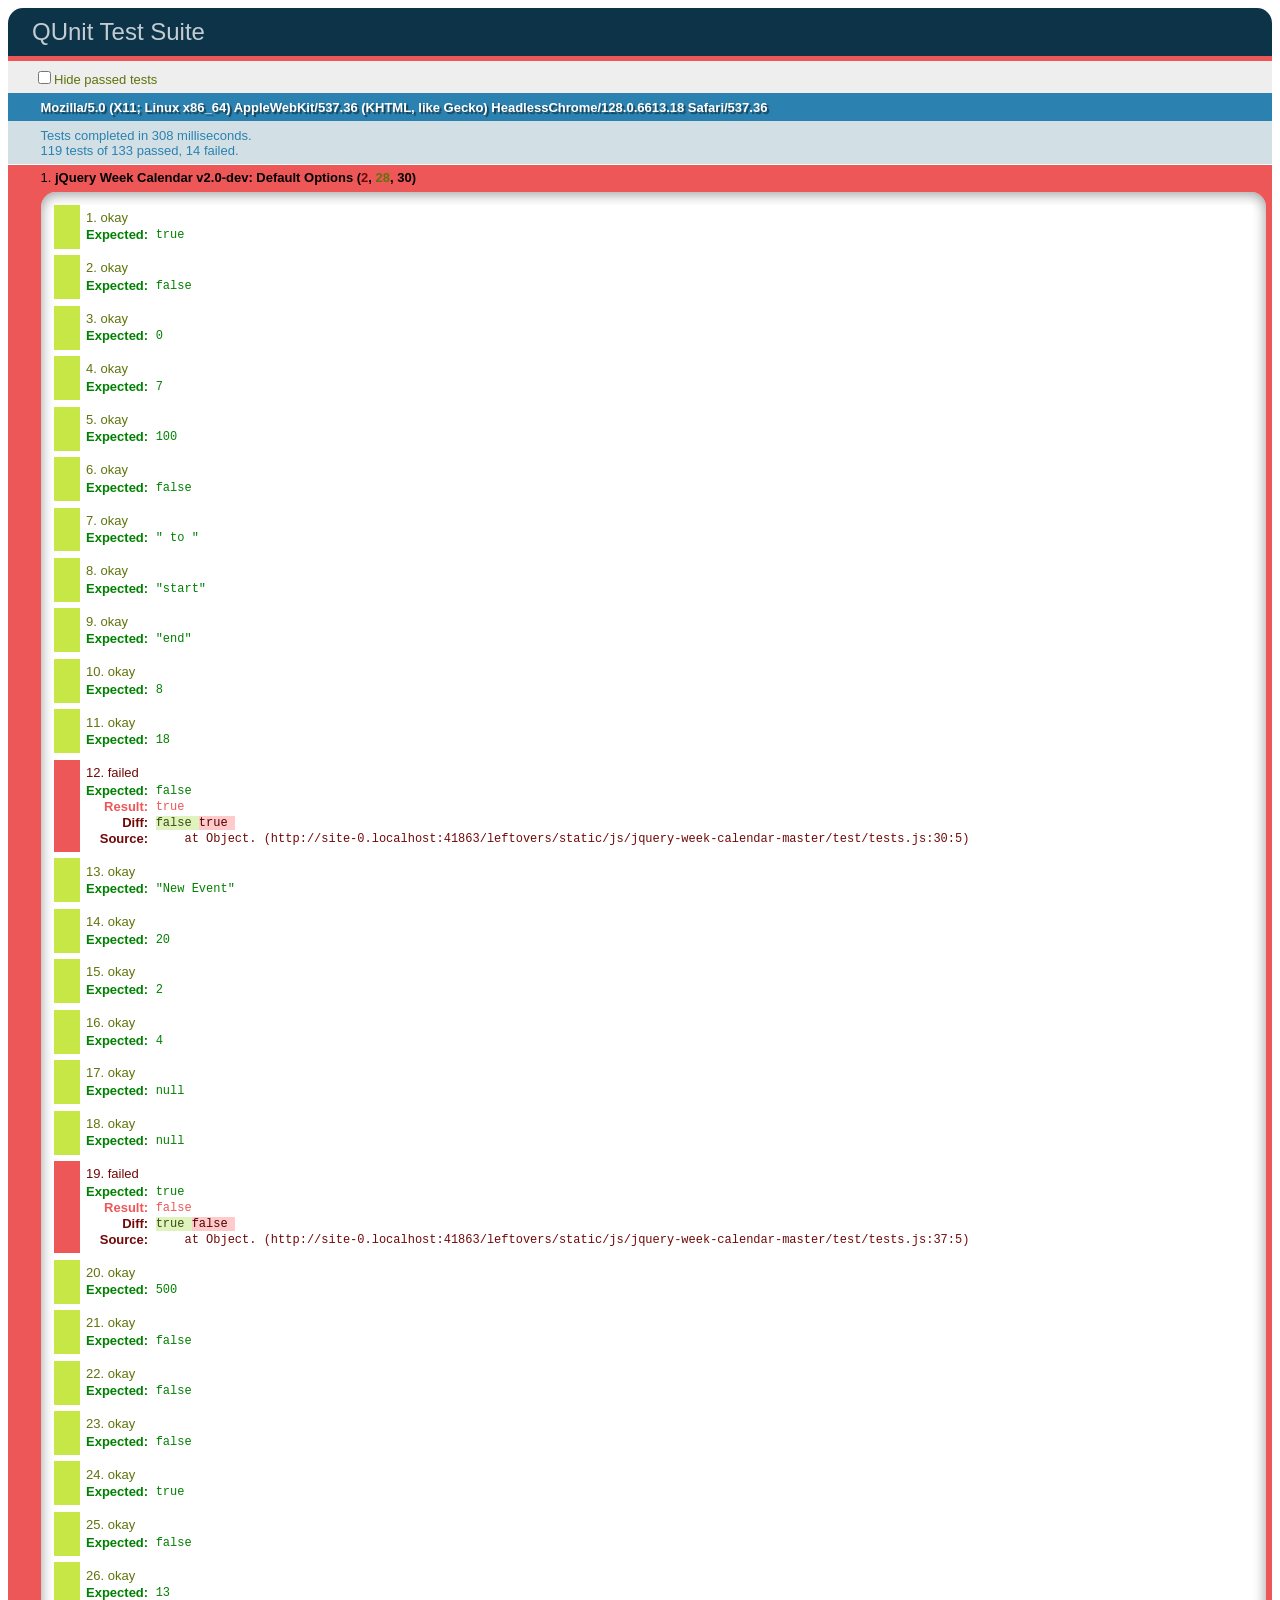
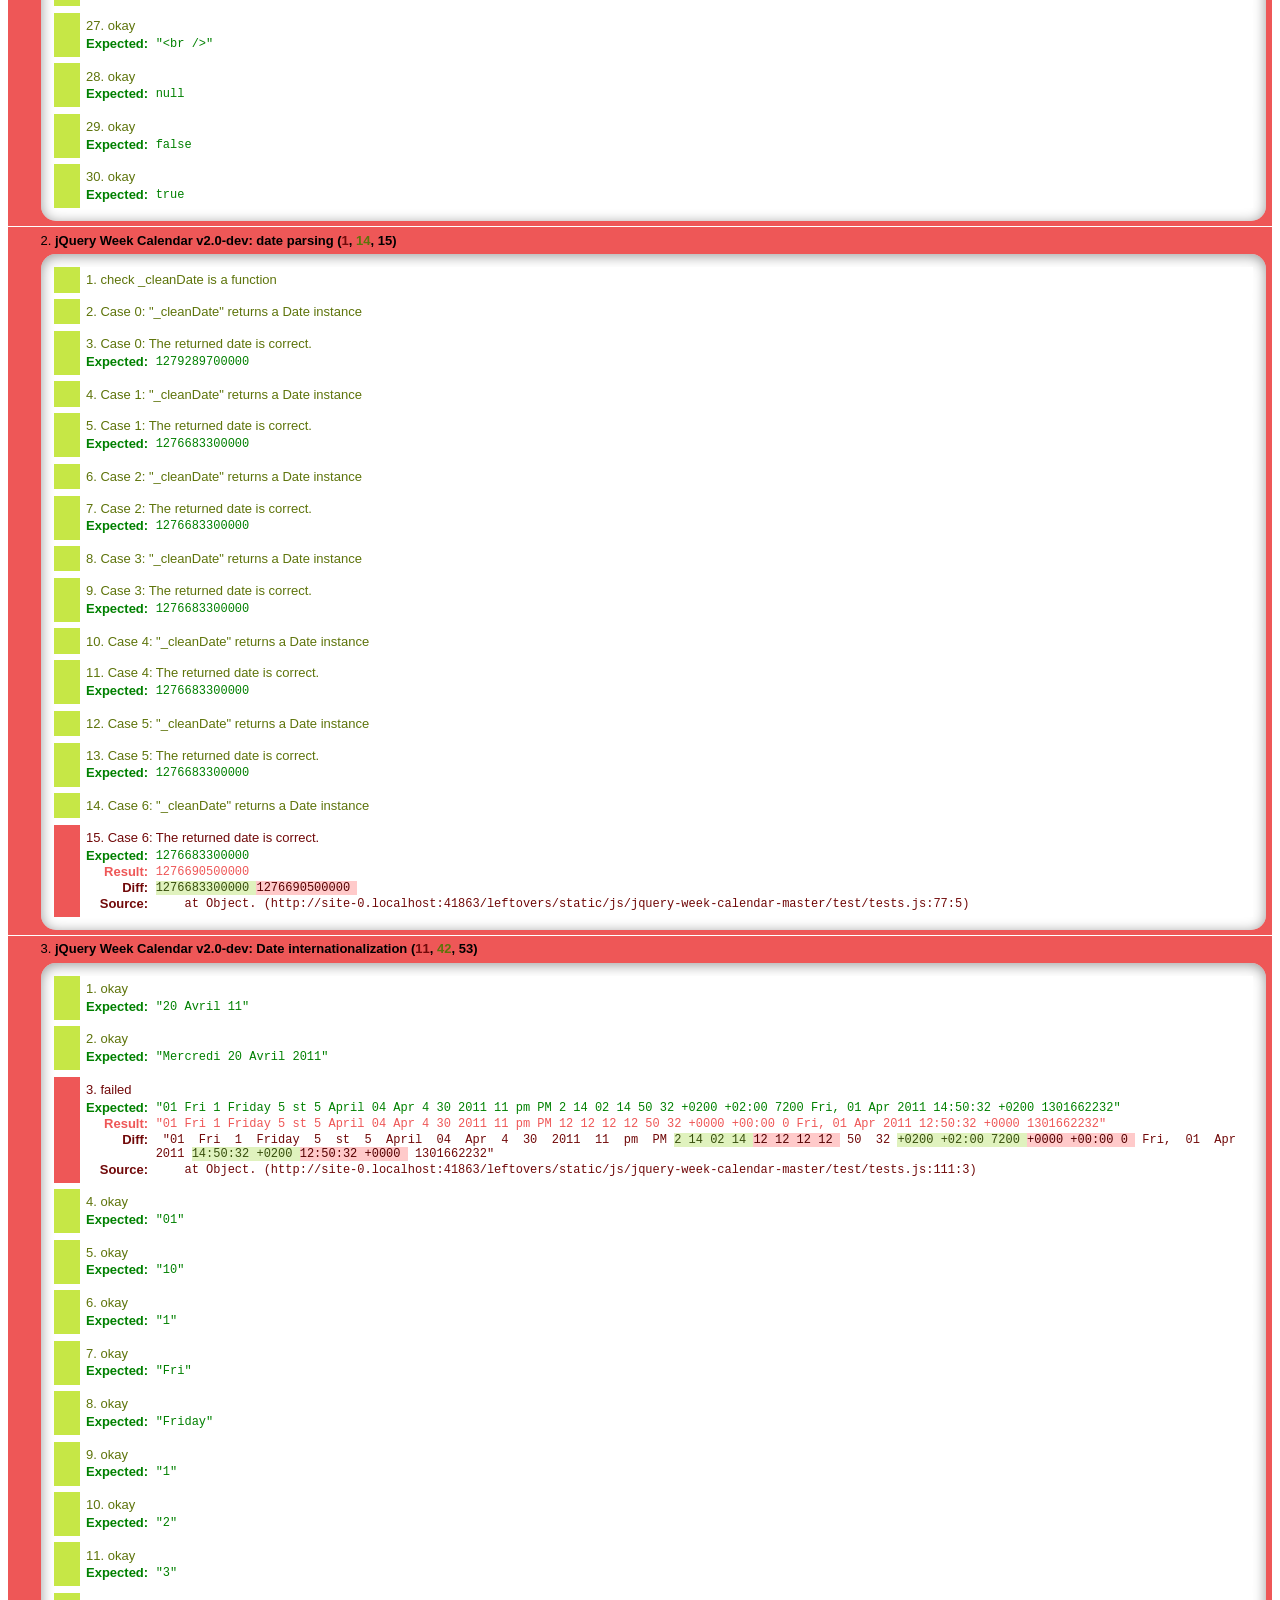
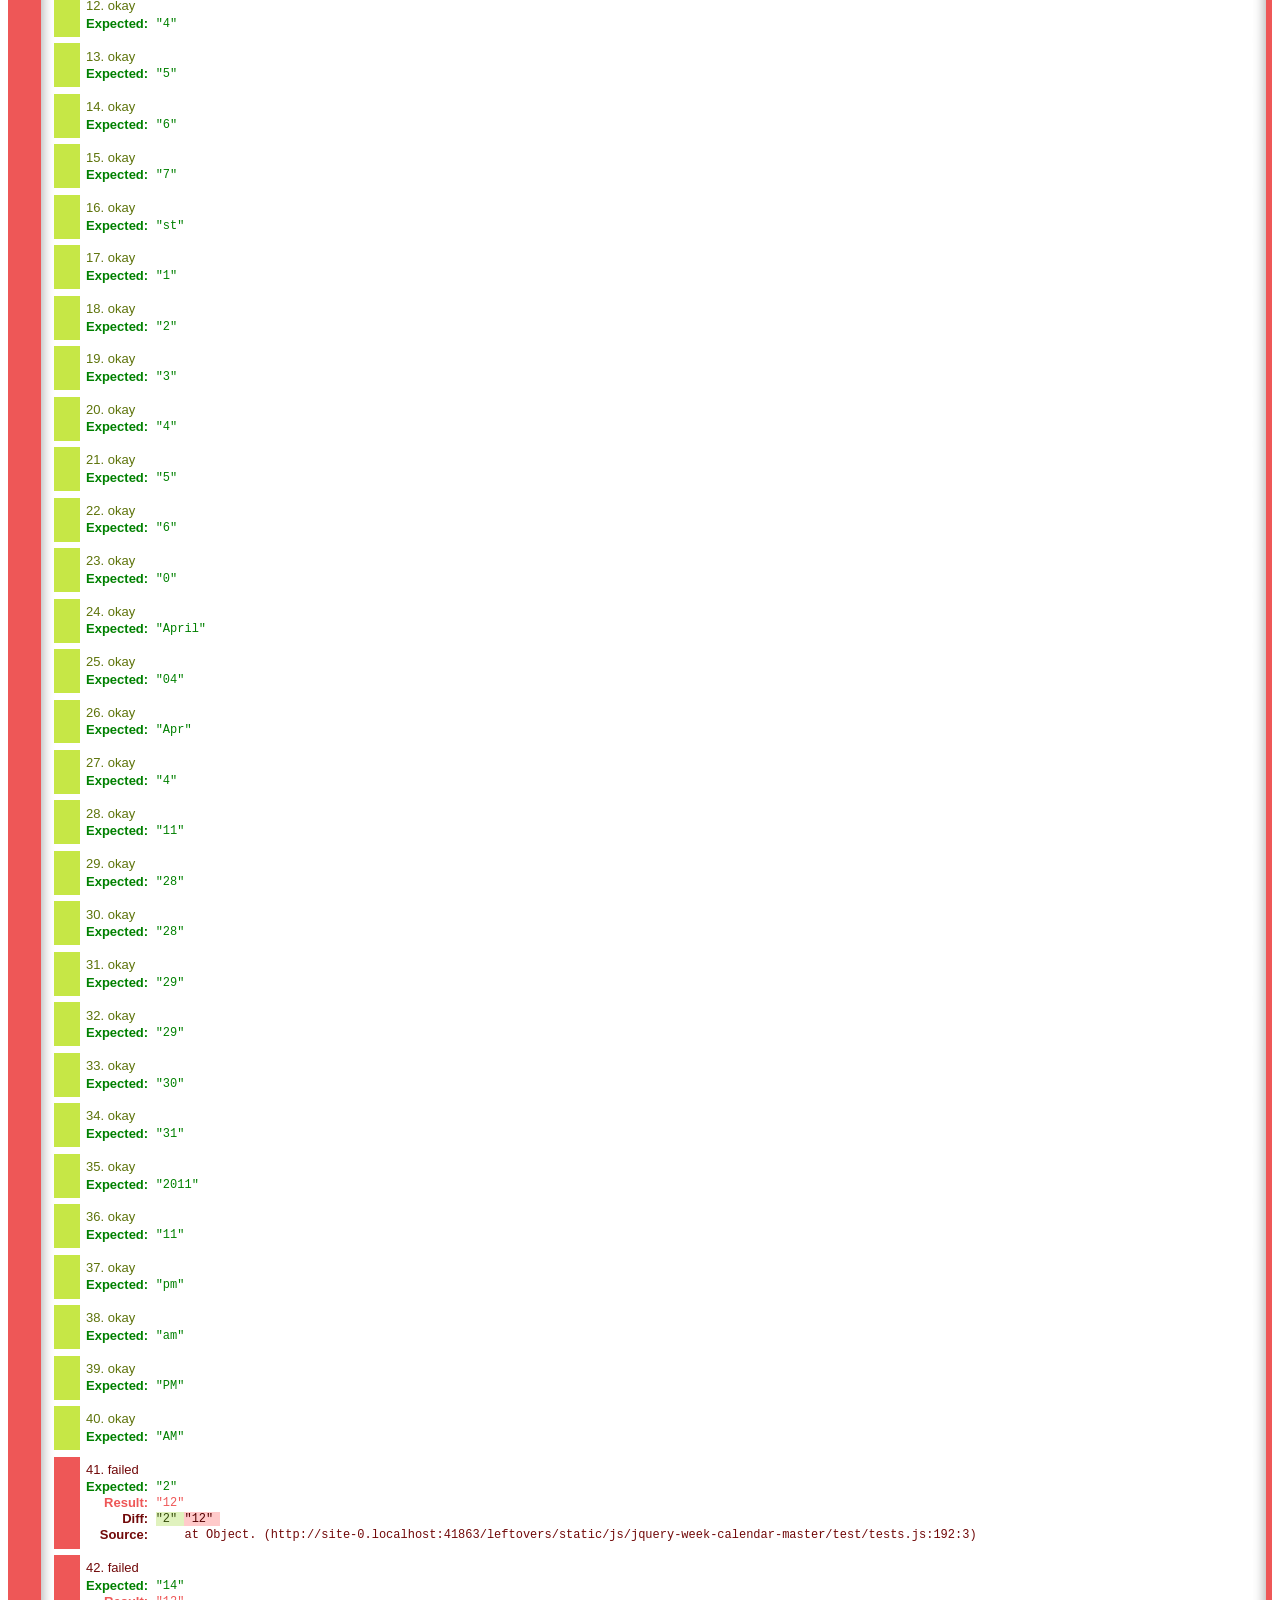
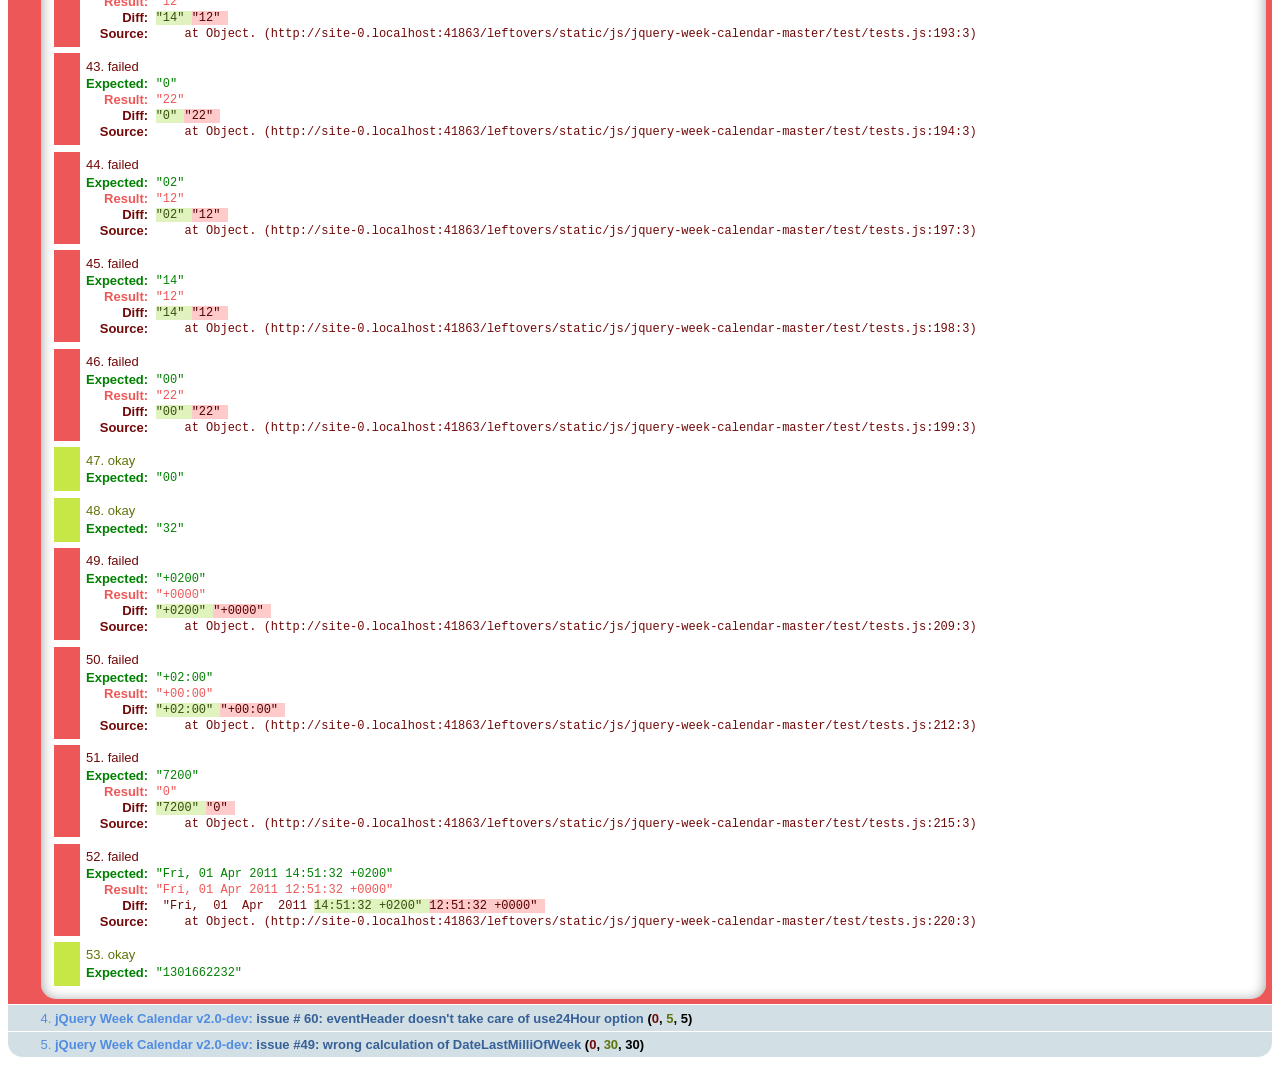
<file: leftovers/static/js/jquery-week-calendar-master/test/index.html>
<!DOCTYPE html>
<html lang="en">
<head>
	<title>QUnit Tests jQuery Week Calendar</title>
	<link rel="stylesheet" href="qunit/qunit.css" media="screen">

<!-- reference your own javascript files here -->
  
	<script src="../libs/jquery-1.4.4.min.js"></script> 
	<script src="../libs/jquery-ui-1.8.11.custom.min.js"></script>
  <script src="../libs/jquery-ui-i18n.js" type="text/javascript" charset="utf-8"></script>
	<script src="../libs/date.js"></script>
	<script src="../jquery.weekcalendar.js"></script>
<!--	<script src="../full_demo/demo.js"></script> -->
    <link rel="stylesheet" href="../jquery.weekcalendar.css">


<!-- test runner files -->
	<script src="qunit/qunit.js"></script>
	<script src="tests.js"></script>



</head>
<body class="flora">
	<h1 id="qunit-header">QUnit Test Suite</h1>
	<h2 id="qunit-banner"></h2>
	<div id="qunit-testrunner-toolbar"></div>
	<h2 id="qunit-userAgent"></h2>
	<ol id="qunit-tests"></ol>
	<div id="qunit-fixture">test markup</div>
	
	<div id="main" style="position: absolute; top: -10000px; left: -10000px;">
        <div id="calendar"></div>
    </div>
</body>
</html>
</file>
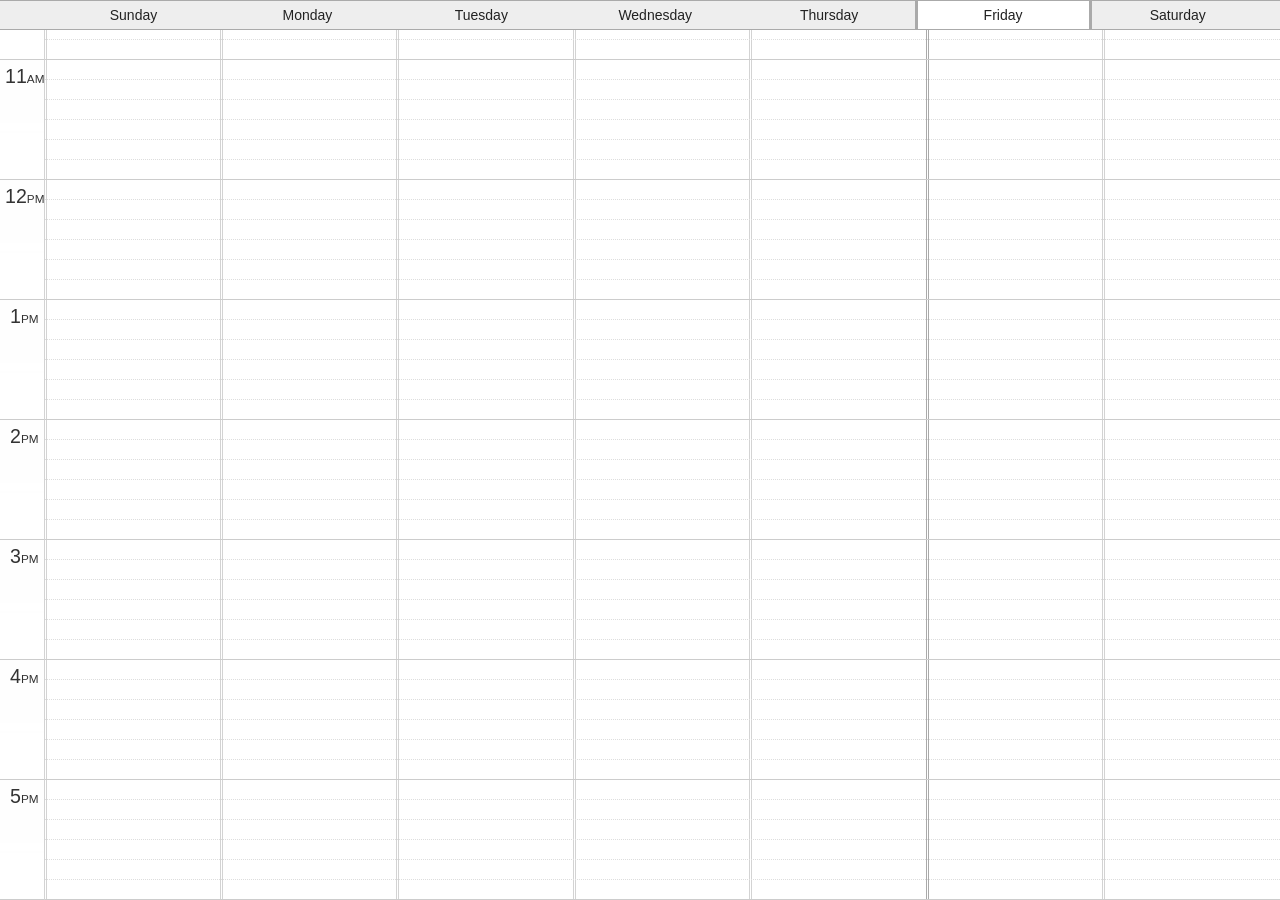
<file: leftovers/static/js/jquery-week-calendar-master/weekcalendar.html>
<!DOCTYPE html PUBLIC "-//W3C//DTD XHTML 1.0 Strict//EN""http://www.w3.org/TR/xhtml1/DTD/xhtml1-strict.dtd">
<html>
<head>
  <meta http-equiv="content-type" content="text/html; charset=UTF-8" />
  <title>Demo - jQuery Week Calendar</title>

  <link rel='stylesheet' type='text/css' href='libs/css/smoothness/jquery-ui-1.8.11.custom.css' />
  <link rel='stylesheet' type='text/css' href='jquery.weekcalendar.css' />
  <style type='text/css'>
  body {
    font-family: "Lucida Grande",Helvetica,Arial,Verdana,sans-serif;
    margin: 0;
  }

  h1 {
    margin: 0 0 1em;
    padding: 0.5em;
  }

  p.description {
    font-size: 0.8em;
    padding: 1em;
    position: absolute;
    top: 3.2em;
    margin-right: 400px;
  }

  #message {
    font-size: 0.7em;
    position: absolute;
    top: 1em;
    right: 1em;
    width: 350px;
    display: none;
    padding: 1em;
    background: #ffc;
    border: 1px solid #dda;
  }
  </style>

  <script type='text/javascript' src='libs/jquery-1.4.4.min.js'></script>
  <script type='text/javascript' src='libs/jquery-ui-1.8.11.custom.min.js'></script>

  <script type="text/javascript" src="libs/date.js"></script>
  <script type='text/javascript' src='jquery.weekcalendar.js'></script>
  <script type='text/javascript'>
  var year = new Date().getFullYear();
  var month = new Date().getMonth();
  var day = new Date().getDate();

 /* var eventData = {
    events : [
      {'id':1, 'start': new Date(year, month, day, 12), 'end': new Date(year, month, day, 13, 35),'title':'Lunch with Mike'},
      {'id':2, 'start': new Date(year, month, day, 14), 'end': new Date(year, month, day, 14, 45),'title':'Dev Meeting'},
      {'id':3, 'start': new Date(year, month, day + 1, 18), 'end': new Date(year, month, day + 1, 18, 45),'title':'Hair cut'},
      {'id':4, 'start': new Date(year, month, day - 1, 8), 'end': new Date(year, month, day - 1, 9, 30),'title':'Team breakfast'},
      {'id':5, 'start': new Date(year, month, day + 1, 14), 'end': new Date(year, month, day + 1, 15),'title':'Product showcase'}
    ]
  };*/

  $(document).ready(function() {
    $('#calendar').weekCalendar({
      timeslotsPerHour: 6,
      timeslotHeigh: 30,
      hourLine: true,
      //data: eventData,
      height: function($calendar) {
        return $(window).height() - $('h1').outerHeight(true);
      },
      eventRender : function(calEvent, $event) {
        if (calEvent.end.getTime() < new Date().getTime()) {
          $event.css('backgroundColor', '#aaa');
          $event.find('.time').css({'backgroundColor': '#999', 'border':'1px solid #888'});
        }
      },
      eventNew: function(calEvent, $event) {
        displayMessage('<strong>Added event</strong><br/>Start: ' + calEvent.start + '<br/>End: ' + calEvent.end);
      },
      eventDrop: function(calEvent, $event) {
        displayMessage('<strong>Moved Event</strong><br/>Start: ' + calEvent.start + '<br/>End: ' + calEvent.end);
      },
      eventResize: function(calEvent, $event) {
        displayMessage('<strong>Resized Event</strong><br/>Start: ' + calEvent.start + '<br/>End: ' + calEvent.end);
      },
      eventClick: function(calEvent, $event) {
        displayMessage('<strong>Clicked Event</strong><br/>Start: ' + calEvent.start + '<br/>End: ' + calEvent.end);
      },
      eventMouseover: function(calEvent, $event) {
        displayMessage('<strong>Mouseover Event</strong><br/>Start: ' + calEvent.start + '<br/>End: ' + calEvent.end);
      },
      eventMouseout: function(calEvent, $event) {
        displayMessage('<strong>Mouseout Event</strong><br/>Start: ' + calEvent.start + '<br/>End: ' + calEvent.end);
      },
      noEvents: function() {
        displayMessage('There are no events for this week');
      }
    });

    function displayMessage(message) {
      $('#message').html(message).fadeIn();
    }

    $('<div id="message" class="ui-corner-all"></div>').prependTo($('body'));
  });

</script>
</head>
<body>

  <div id='calendar'></div>

</body>
</html>
</file>
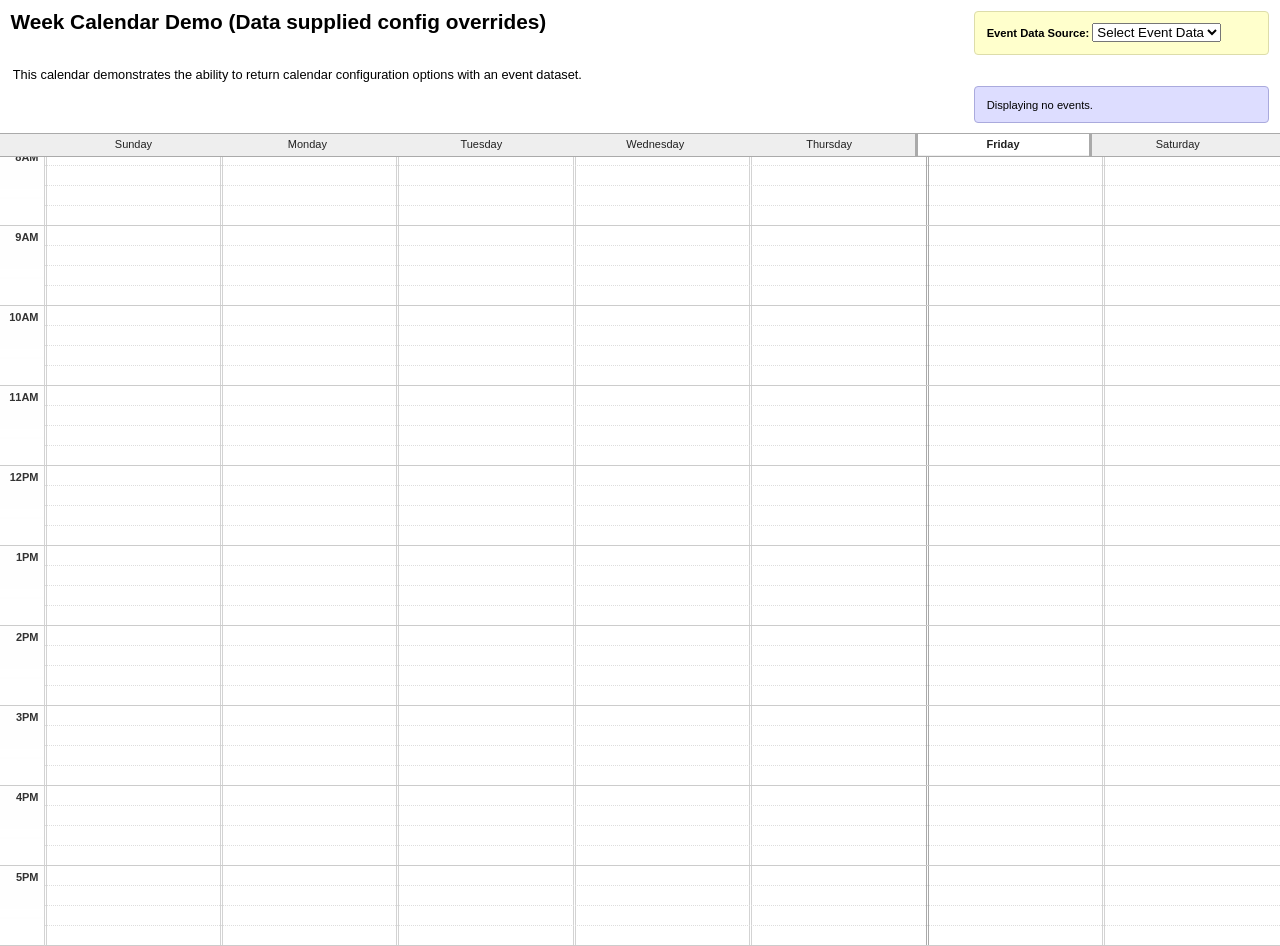
<file: leftovers/static/js/jquery-week-calendar-master/weekcalendar_demo_2.html>
<!DOCTYPE html PUBLIC "-//W3C//DTD XHTML 1.0 Strict//EN""http://www.w3.org/TR/xhtml1/DTD/xhtml1-strict.dtd">
<html>
<head>
  <meta http-equiv="content-type" content="text/html; charset=UTF-8" />
  <title>Demo 2 - jQuery Week Calendar</title>

  <link rel='stylesheet' type='text/css' href='libs/css/smoothness/jquery-ui-1.8.11.custom.css' />
  <link rel='stylesheet' type='text/css' href='jquery.weekcalendar.css' />
  <link rel="stylesheet" type="text/css" href="skins/default.css" />
  <style type='text/css'>
  body {
    font-family: "Lucida Grande",Helvetica,Arial,Verdana,sans-serif;
    margin: 0;
  }

  h1 {
    margin:0 0 2em;
    padding: 0.5em;
    font-size: 1.3em;
  }

  p.description {
    font-size: 0.8em;
    padding: 1em;
    position: absolute;
    top: 3.2em;
    margin-right: 400px;
  }

  .clearer {
    clear: both;
  }

  #calendar_selection {
    font-size: 0.7em;
    position: absolute;
    top: 1em;
    right: 1em;
    padding: 1em;
    background: #ffc;
    border: 1px solid #dda;
    width: 270px;
  }

  #message {
    font-size: 0.7em;
    padding: 1em;
    margin-right: 1em;
    margin-bottom: 10px;
    background: #ddf;
    border: 1px solid #aad;
    width: 270px;
    float: right;
  }
  </style>

  <script type='text/javascript' src='libs/jquery-1.4.4.min.js'></script>
  <script type='text/javascript' src='libs/jquery-ui-1.8.11.custom.min.js'></script>

  <script type="text/javascript" src="libs/date.js"></script>
  <script type='text/javascript' src='jquery.weekcalendar.js'></script>
  <script type='text/javascript'>


  var year = new Date().getFullYear();
  var month = new Date().getMonth();
  var day = new Date().getDate();

  var eventData1 = {
    options: {
      timeslotsPerHour: 4,
      timeslotHeight: 20
    },
    events : [
       {'id':1, 'start': new Date(year, month, day, 12), 'end': new Date(year, month, day, 13, 30),'title':'Lunch with Mike'},
       {'id':2, 'start': new Date(year, month, day, 14), 'end': new Date(year, month, day, 14, 45),'title':'Dev Meeting'},
       {'id':3, 'start': new Date(year, month, day + 1, 18), 'end': new Date(year, month, day + 1, 18, 45),'title':'Hair cut'},
       {'id':4, 'start': new Date(year, month, day - 1, 8), 'end': new Date(year, month, day - 1, 9, 30),'title':'Team breakfast'},
       {'id':5, 'start': new Date(year, month, day + 1, 14), 'end': new Date(year, month, day + 1, 15),'title':'Product showcase'}
    ]
  };

  var eventData2 = {
    options: {
      timeslotsPerHour: 3,
      timeslotHeight: 30
    },
    events : [
       {'id':1, 'start': new Date(year, month, day, 12), 'end': new Date(year, month, day, 13, 00),'title':'Lunch with Sarah'},
       {'id':2, 'start': new Date(year, month, day, 14), 'end': new Date(year, month, day, 14, 40),'title':'Team Meeting'},
       {'id':3, 'start': new Date(year, month, day + 1, 18), 'end': new Date(year, month, day + 1, 18, 40),'title':'Meet with Joe'},
       {'id':4, 'start': new Date(year, month, day - 1, 8), 'end': new Date(year, month, day - 1, 9, 20),'title':'Coffee with Alison'},
       {'id':5, 'start': new Date(year, month, day + 1, 14), 'end': new Date(year, month, day + 1, 15),'title':'Product showcase'}
    ]
  };


        // data set 3 : using event delete features
  var eventData3 = {
    options: {
      allowEventDelete: true,
      eventDelete: function(calEvent, element, dayFreeBusyManager, calendar, clickEvent) {
        if (confirm('You want to delete this event?')) {
          calendar.weekCalendar('removeEvent',calEvent.id);
        }
      },
      deletable: function(calEvent, element) {
        return calEvent.start > Date.today();
      }
    },
    events : [
       {'id':1, 'start': new Date(year, month, day, 12), 'end': new Date(year, month, day, 13, 00),'title':'Lunch with Ashley'},
       {'id':2, 'start': new Date(year, month, day, 14), 'end': new Date(year, month, day, 14, 40),'title':'Team Picnic'},
       {'id':3, 'start': new Date(year, month, day + 1, 18), 'end': new Date(year, month, day + 1, 18, 40),'title':'Meet with Cathy'},
       {'id':4, 'start': new Date(year, month, day - 1, 8), 'end': new Date(year, month, day - 1, 9, 20),'title':'Coffee with Alyssa'},
       {'id':5, 'start': new Date(year, month, day + 1, 14), 'end': new Date(year, month, day + 1, 15),'title':'Product kickoff'}
    ]
  };

  $(document).ready(function() {
    var $calendar = $('#calendar').weekCalendar({
      timeslotsPerHour: 4,
      scrollToHourMillis : 0,
      height: function($calendar){
        return $(window).height() - $('h1').outerHeight(true);
      },
      eventRender : function(calEvent, $event) {
        if(calEvent.end.getTime() < new Date().getTime()) {
          $event.css('backgroundColor', '#aaa');
          $event.find('.time').css({'backgroundColor': '#999', 'border':'1px solid #888'});
        }
      },
      eventNew : function(calEvent, $event) {
        alert('You\'ve added a new event. You would capture this event, add the logic for creating a new event with your own fields, data and whatever backend persistence you require.');
      },
      data: function(start, end, callback) {
        var dataSource = $('#data_source').val();

        if (dataSource === '1') {
          callback(eventData1);
        } else if(dataSource === '2') {
          callback(eventData2);
        } else if(dataSource === '3') {
          callback(eventData3);
        } else {
          callback([]);
        }
      }
    });

    $('#data_source').change(function() {
      $calendar.weekCalendar('refresh');
      updateMessage();
    });

    function updateMessage() {
      var dataSource = $('#data_source').val();
      $('#message').fadeOut(function(){
        if(dataSource === '1') {
          $('#message').text('Displaying event data set 1 with timeslots per hour of 4 and timeslot height of 20px');
        } else if(dataSource === '2') {
          $('#message').text('Displaying event data set 2 with timeslots per hour of 3 and timeslot height of 30px');
        } else if(dataSource === '3') {
          $('#message').text('Displaying event data set 3 with allowEventDelete enabled. Events before today will not be deletable. A confirmation dialog is opened when you delete an event.');
        } else {
          $('#message').text('Displaying no events.');
        }
        $(this).fadeIn();
      });
    }

    updateMessage();
  });
  </script>
</head>
<body>
  <h1>Week Calendar Demo (Data supplied config overrides)</h1>

  <p class="description">
    This calendar demonstrates the ability to return calendar configuration
    options with an event dataset.
  </p>

  <div id="message" class="ui-corner-all"></div>

  <div class="clearer"></div>

  <div id="calendar_selection" class="ui-corner-all">
    <strong>Event Data Source: </strong>
    <select id="data_source">
      <option value="">Select Event Data</option>
      <option value="1">Event Data 1</option>
      <option value="2">Event data 2</option>
      <option value="3">Event data 3</option>
    </select>
  </div>

  <div id="calendar"></div>
</body>
</html>
</file>
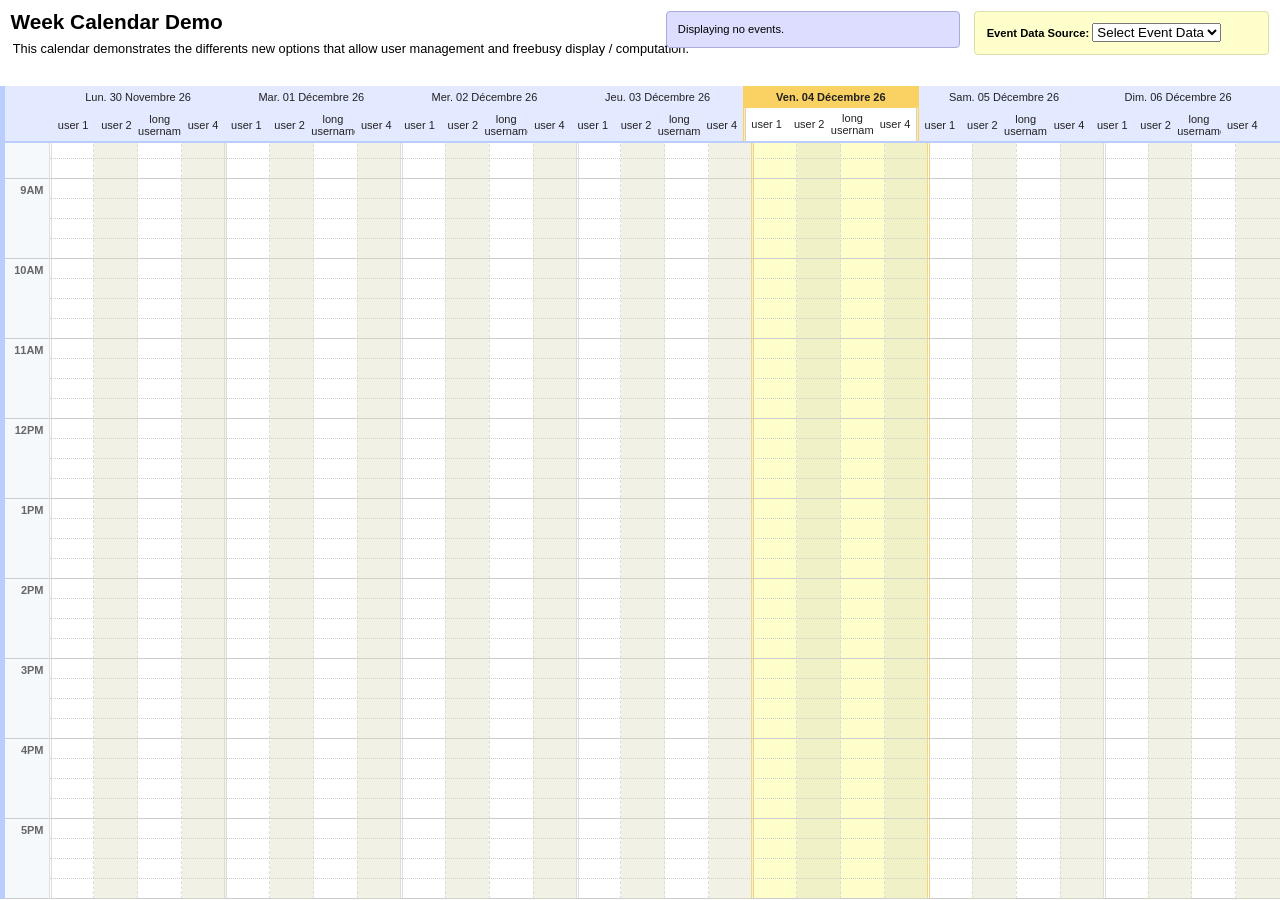
<file: leftovers/static/js/jquery-week-calendar-master/weekcalendar_demo_3.html>
<!DOCTYPE html PUBLIC "-//W3C//DTD XHTML 1.0 Strict//EN" "http://www.w3.org/TR/xhtml1/DTD/xhtml1-strict.dtd">
<html xmlns="http://www.w3.org/1999/xhtml">
<head>
  <meta http-equiv="content-type" content="text/html; charset=UTF-8" />
  <title>Demo 3 - jQuery Week Calendar</title>

  <link rel='stylesheet' type='text/css' href='libs/css/smoothness/jquery-ui-1.8.11.custom.css' />
  <link rel="stylesheet" type="text/css" href="jquery.weekcalendar.css" />
  <link rel="stylesheet" type="text/css" href="skins/default.css" />
  <link rel="stylesheet" type="text/css" href="skins/gcalendar.css" />
  <style type="text/css">
    body {
      font-family: "Lucida Grande",Helvetica,Arial,Verdana,sans-serif;
      margin: 0;
    }

    h1 {
      margin:0 0 2em;
      padding: 0.5em;
      font-size: 1.3em;
    }

    p.description {
      font-size: 0.8em;
      padding: 1em;
      position: absolute;
      top: 1.2em;
      margin-right: 400px;
    }

    #calendar_selection {
      font-size: 0.7em;
      position: absolute;
      top: 1em;
      right: 1em;
      padding: 1em;
      background: #ffc;
      border: 1px solid #dda;
      width: 270px;
    }

    #message {
      font-size: 0.7em;
      position: absolute;
      top: 1em;
      right: 320px;
      padding: 1em;
      background: #ddf;
      border: 1px solid #aad;
      width: 270px;
    }
  </style>

  <script type='text/javascript' src='libs/jquery-1.4.4.min.js'></script>
  <script type='text/javascript' src='libs/jquery-ui-1.8.11.custom.min.js'></script>
  <script type='text/javascript' src='libs/jquery-ui-i18n.js'></script>

  <script type="text/javascript" src="libs/date.js"></script>
  <script type="text/javascript" src="jquery.weekcalendar.js"></script>
  <script type="text/javascript">
  (function($) {
    var d = new Date();
    d.setDate(d.getDate() - d.getDay());
    var year = d.getFullYear();
    var month = d.getMonth();
    var day = d.getDate();

    var eventData1 = {
      options: {
        timeslotsPerHour: 4,
        timeslotHeight: 20,
        defaultFreeBusy: {free: true}
      },
      events : [
        {'id':1, 'start': new Date(year, month, day, 12), 'end': new Date(year, month, day, 13, 30), 'title': 'Lunch with Mike', userId: 0},
        {'id':2, 'start': new Date(year, month, day, 14), 'end': new Date(year, month, day, 14, 45), 'title': 'Dev Meeting', userId: 1},
        {'id':3, 'start': new Date(year, month, day+1, 18), 'end': new Date(year, month, day+1, 18, 45), 'title': 'Hair cut', userId: 1},
        {'id':4, 'start': new Date(year, month, day+2, 8), 'end': new Date(year, month, day+2, 9, 30), 'title': 'Team breakfast', userId: 0},
        {'id':5, 'start': new Date(year, month, day+1, 14), 'end': new Date(year, month, day+1, 15), 'title': 'Product showcase', userId: 1}
      ],
      freebusys: [
        {'start': new Date(year, month, day), 'end': new Date(year, month, day+3), 'free': false, userId: [0,1,2,3]},
        {'start': new Date(year, month, day, 8), 'end': new Date(year, month, day, 12), 'free': true, userId: [0,1,2,3]},
        {'start': new Date(year, month, day+1, 8), 'end': new Date(year, month, day+1, 12), 'free': true, userId: [0,1,2,3]},
        {'start': new Date(year, month, day+2, 8), 'end': new Date(year, month, day+2, 12), 'free': true, userId: [0,1,2,3]},
        {'start': new Date(year, month, day+1, 14), 'end': new Date(year, month, day+1, 18), 'free': true, userId: [0,1,2,3]},
        {'start': new Date(year, month, day+2, 8), 'end': new Date(year, month, day+2, 12), 'free': true, userId: [0,3]},
        {'start': new Date(year, month, day+2, 14), 'end': new Date(year, month, day+2, 18), 'free': true, userId: 1}
      ]
    };

    d = new Date();
    d.setDate(d.getDate() -(d.getDay() - 3));
    year = d.getFullYear();
    month = d.getMonth();
    day = d.getDate();

    var eventData2 = {
      options: {
        timeslotsPerHour: 3,
        timeslotHeight: 30,
        defaultFreeBusy: {free: false}
      },
      events : [
        {'id':1, 'start': new Date(year, month, day, 12), 'end': new Date(year, month, day, 13, 00), 'title': 'Lunch with Sarah', userId: [1, 2]},
        {'id':2, 'start': new Date(year, month, day, 14), 'end': new Date(year, month, day, 14, 40), 'title': 'Team Meeting', userId: 0},
        {'id':3, 'start': new Date(year, month, day+1, 18), 'end': new Date(year, month, day+1, 18, 40), 'title': 'Meet with Joe', userId: 1},
        {'id':4, 'start': new Date(year, month, day-1, 8), 'end': new Date(year, month, day-1, 9, 20), 'title': 'Coffee with Alison', userId: 1},
        {'id':5, 'start': new Date(year, month, day+1, 14), 'end': new Date(year, month, day+1, 15, 00), 'title': 'Product showcase', userId: 0}
      ],
      freebusys: [
        {'start': new Date(year, month, day-1, 8), 'end': new Date(year, month, day-1, 18), 'free': true, userId: [0,1,2,3]},
        {'start': new Date(year, month, day, 8), 'end': new Date(year, month, day+0, 18), 'free': true, userId: [0,1,2,3]},
        {'start': new Date(year, month, day+1, 8), 'end': new Date(year, month, day+1, 18), 'free': true, userId: [0,3]},
        {'start': new Date(year, month, day+2, 14), 'end': new Date(year, month, day+2, 18), 'free': true, userId: 1}
      ]
    };

    function updateMessage() {
      var dataSource = $('#data_source').val();

      $('#message').fadeOut(function() {
        if (dataSource === '1') {
          $('#message').text('Displaying event data set 1 with timeslots per hour of 4 and timeslot height of 20px. Moreover, the calendar is free by default.');
        } else if(dataSource === '2') {
          $('#message').text('Displaying event data set 2 with timeslots per hour of 3 and timeslot height of 30px. Moreover, the calendar is busy by default.');
        } else {
          $('#message').text('Displaying no events.');
          }

        $(this).fadeIn();
      });
    }

    $(document).ready(function() {
      var $calendar = $('#calendar').weekCalendar({
        timeslotsPerHour: 4,
        scrollToHourMillis : 0,
        height: function($calendar){
          return $(window).height() - $('h1').outerHeight(true);
        },
        eventRender : function(calEvent, $event) {
          if (calEvent.end.getTime() < new Date().getTime()) {
            $event.css('backgroundColor', '#aaa');
            $event.find('.wc-time').css({
              backgroundColor: '#999',
              border:'1px solid #888'
            });
          }
        },
        eventNew : function(calEvent, $event, FreeBusyManager, calendar) {
          var isFree = true;
          $.each(FreeBusyManager.getFreeBusys(calEvent.start, calEvent.end), function() {
            if (
              this.getStart().getTime() != calEvent.end.getTime()
              && this.getEnd().getTime() != calEvent.start.getTime()
              && !this.getOption('free')
            ){
              isFree = false;
              return false;
            }
          });

          if (!isFree) {
            alert('looks like you tried to add an event on busy part !');
            $(calendar).weekCalendar('removeEvent',calEvent.id);
            return false;
          }

          alert('You\'ve added a new event. You would capture this event, add the logic for creating a new event with your own fields, data and whatever backend persistence you require.');

          calEvent.id = calEvent.userId +'_'+ calEvent.start.getTime();
          $(calendar).weekCalendar('updateFreeBusy', {
            userId: calEvent.userId,
            start: calEvent.start,
            end: calEvent.end,
            free:false
          });
        },
        data: function(start, end, callback) {
          var dataSource = $('#data_source').val();
          if (dataSource === '1') {
            callback(eventData1);
          } else if(dataSource === '2') {
            callback(eventData2);
          } else {
            callback({
              options: {
                defaultFreeBusy: {
                  free:true
                }
              },
              events: []
            });
          }
        },
        users: ['user 1', 'user 2', 'long username', 'user 4'],
        showAsSeparateUser: true,
        displayOddEven: true,
        displayFreeBusys: true,
        daysToShow: 7,
        switchDisplay: {'1 day': 1, '3 next days': 3, 'work week': 5, 'full week': 7},
        headerSeparator: ' ',
        useShortDayNames: true,
        // I18N
        firstDayOfWeek: $.datepicker.regional['fr'].firstDay,
        shortDays: $.datepicker.regional['fr'].dayNamesShort,
        longDays: $.datepicker.regional['fr'].dayNames,
        shortMonths: $.datepicker.regional['fr'].monthNamesShort,
        longMonths: $.datepicker.regional['fr'].monthNames,
        dateFormat: 'd F y'
      });

      $('#data_source').change(function() {
        $calendar.weekCalendar('refresh');
        updateMessage();
      });

      updateMessage();
    });
  })(jQuery);
  </script>
</head>
<body>
  <h1>Week Calendar Demo</h1>

  <p class="description">
    This calendar demonstrates the differents new options that allow user
    management and freebusy display / computation.
  </p>

  <div id="message" class="ui-corner-all"></div>

  <div id="calendar_selection" class="ui-corner-all">
    <strong>Event Data Source: </strong>
    <select id="data_source">
      <option value="">Select Event Data</option>
      <option value="1">Event Data 1</option>
      <option value="2">Event data 2</option>
    </select>
  </div>

  <div id="calendar"></div>
</body>
</html>
</file>
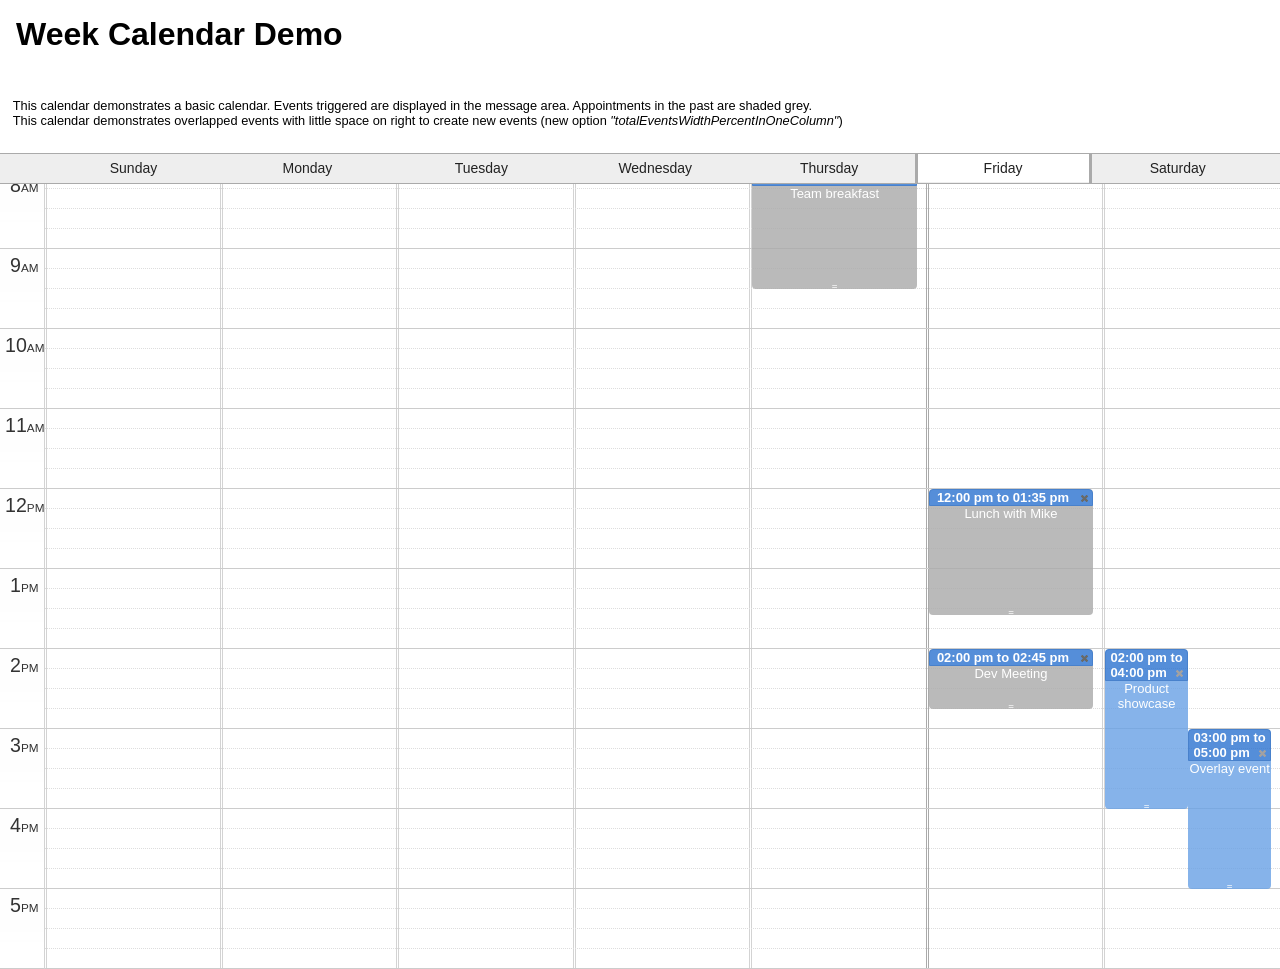
<file: leftovers/static/js/jquery-week-calendar-master/weekcalendar_demo_4.html>
<!DOCTYPE html PUBLIC "-//W3C//DTD XHTML 1.0 Strict//EN""http://www.w3.org/TR/xhtml1/DTD/xhtml1-strict.dtd">
<html>
<head>
  <meta http-equiv="content-type" content="text/html; charset=UTF-8" />
  <title>Demo 4 - jQuery Week Calendar</title>

  <link rel='stylesheet' type='text/css' href='libs/css/smoothness/jquery-ui-1.8.11.custom.css' />
  <link rel='stylesheet' type='text/css' href='jquery.weekcalendar.css' />
  <style type='text/css'>
  body {
    font-family: "Lucida Grande",Helvetica,Arial,Verdana,sans-serif;
    margin: 0;
  }

  h1 {
    margin: 0 0 1em;
    padding: 0.5em 0.5em 0;
  }

  p.description {
    font-size: 0.8em;
    padding: 1em;
    top: 3.2em;
    margin-right: 400px;
  }

  #message {
    font-size: 0.7em;
    position: absolute;
    top: 1em;
    right: 1em;
    width: 350px;
    display: none;
    padding: 1em;
    background: #ffc;
    border: 1px solid #dda;
  }
  </style>

  <script type='text/javascript' src='libs/jquery-1.4.4.min.js'></script>
  <script type='text/javascript' src='libs/jquery-ui-1.8.11.custom.min.js'></script>

  <script type="text/javascript" src="libs/date.js"></script>
  <script type='text/javascript' src='jquery.weekcalendar.js'></script>

  <script type='text/javascript'>
  var year = new Date().getFullYear();
  var month = new Date().getMonth();
  var day = new Date().getDate();

  var eventData = {
    events : [
       {'id':1, 'start': new Date(year, month, day, 12), 'end': new Date(year, month, day, 13, 35),'title':'Lunch with Mike'},
       {'id':2, 'start': new Date(year, month, day, 14), 'end': new Date(year, month, day, 14, 45),'title':'Dev Meeting'},
       {'id':3, 'start': new Date(year, month, day + 1, 18), 'end': new Date(year, month, day + 1, 18, 45),'title':'Hair cut'},
       {'id':4, 'start': new Date(year, month, day - 1, 8), 'end': new Date(year, month, day - 1, 9, 30),'title':'Team breakfast'},
       {'id':5, 'start': new Date(year, month, day + 1, 14), 'end': new Date(year, month, day + 1, 16),'title':'Product showcase'},
       {'id':5, 'start': new Date(year, month, day + 1, 15), 'end': new Date(year, month, day + 1, 17),'title':'Overlay event'}
    ]
  };

  $(document).ready(function() {
    $('#calendar').weekCalendar({
      data: eventData,

      timeslotsPerHour: 4,
      allowCalEventOverlap: true,
      overlapEventsSeparate: true,
      totalEventsWidthPercentInOneColumn : 95,

      height: function($calendar) {
        return $(window).height() - $('h1').outerHeight(true);
      },
      eventRender: function(calEvent, $event) {
        if (calEvent.end.getTime() < new Date().getTime()) {
          $event.css('backgroundColor', '#aaa');
          $event.find('.time').css({
            backgroundColor: '#999',
            border:'1px solid #888'
          });
        }
      },
      eventNew: function(calEvent, $event) {
        displayMessage('<strong>Added event</strong><br/>Start: ' + calEvent.start + '<br/>End: ' + calEvent.end);
        alert('You\'ve added a new event. You would capture this event, add the logic for creating a new event with your own fields, data and whatever backend persistence you require.');
      },
      eventDrop: function(calEvent, $event) {
        displayMessage('<strong>Moved Event</strong><br/>Start: ' + calEvent.start + '<br/>End: ' + calEvent.end);
      },
      eventResize: function(calEvent, $event) {
        displayMessage('<strong>Resized Event</strong><br/>Start: ' + calEvent.start + '<br/>End: ' + calEvent.end);
      },
      eventClick: function(calEvent, $event) {
        displayMessage('<strong>Clicked Event</strong><br/>Start: ' + calEvent.start + '<br/>End: ' + calEvent.end);
      },
      eventMouseover: function(calEvent, $event) {
        displayMessage('<strong>Mouseover Event</strong><br/>Start: ' + calEvent.start + '<br/>End: ' + calEvent.end);
      },
      eventMouseout: function(calEvent, $event) {
        displayMessage('<strong>Mouseout Event</strong><br/>Start: ' + calEvent.start + '<br/>End: ' + calEvent.end);
      },
      noEvents: function() {
        displayMessage('There are no events for this week');
      }
    });

    function displayMessage(message) {
      $('#message').html(message).fadeIn();
    }

    $('<div id="message" class="ui-corner-all"></div>').prependTo($('body'));
  });
  </script>
</head>
<body>
  <h1>Week Calendar Demo</h1>

  <p class="description">
    This calendar demonstrates a basic calendar. Events triggered are
    displayed in the message area. Appointments in the past are shaded grey.
    <br/>
    This calendar demonstrates overlapped events with little space on right to
    create new events  (new option <i>"totalEventsWidthPercentInOneColumn"</i>)
  </p>

  <div id="calendar"></div>
</body>
</html>
</file>
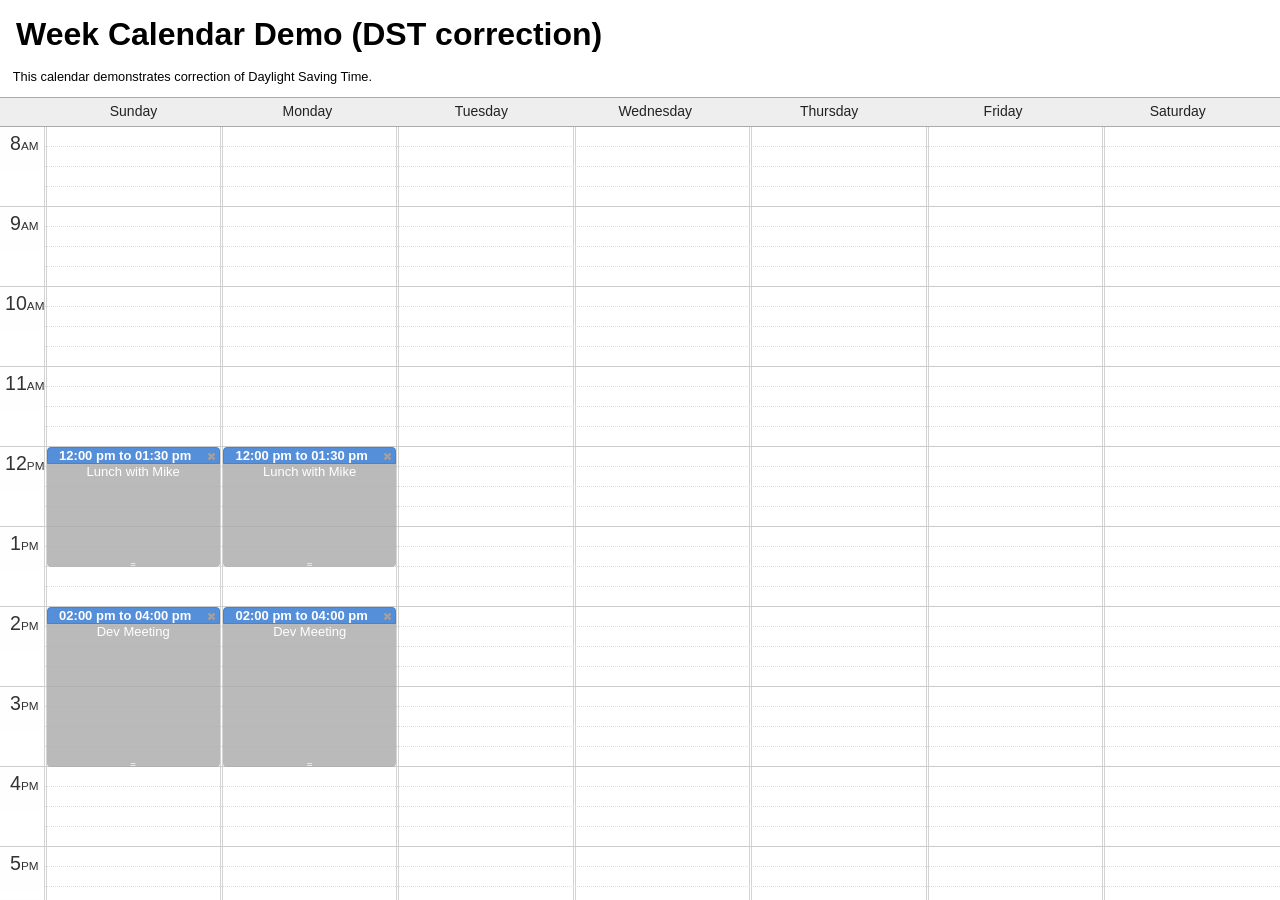
<file: leftovers/static/js/jquery-week-calendar-master/weekcalendar_dst.html>
<!DOCTYPE html PUBLIC "-//W3C//DTD XHTML 1.0 Strict//EN""http://www.w3.org/TR/xhtml1/DTD/xhtml1-strict.dtd">
<html>
<head>
  <meta http-equiv="content-type" content="text/html; charset=UTF-8" />
  <title>Demo DST - jQuery Week Calendar</title>

  <link rel='stylesheet' type='text/css' href='libs/css/smoothness/jquery-ui-1.8.11.custom.css' />
  <link rel='stylesheet' type='text/css' href='jquery.weekcalendar.css' />
  <style type="text/css">
  body {
    font-family: "Lucida Grande",Helvetica,Arial,Verdana,sans-serif;
    margin: 0;
  }

  h1 {
    margin: 0;
    padding: 0.5em;
  }

  p.description {
    font-size: 0.8em;
    padding: 0 1em 1em;
    margin: 0;
  }
  </style>

  <script type='text/javascript' src='libs/jquery-1.4.4.min.js'></script>
  <script type='text/javascript' src='libs/jquery-ui-1.8.11.custom.min.js'></script>

  <script type='text/javascript' src='libs/date.js'></script>
  <script type='text/javascript' src='jquery.weekcalendar.js'></script>
  <script type='text/javascript'>

  var eventData = {
    events : [
      {'id':1, 'start': new Date(2010, 9, 30, 12), 'end': new Date(2010, 9, 30, 13, 30),'title':'Lunch with Mike'},
      {'id':2, 'start': new Date(2010, 9, 30, 14), 'end': new Date(2010, 9, 30, 16),'title':'Dev Meeting'},
      {'id':3, 'start': new Date(2010, 9, 30, 18), 'end': new Date(2010, 9, 30, 18, 45),'title':'Hair cut'},
      {'id':4, 'start': new Date(2010, 9, 31, 12), 'end': new Date(2010, 9, 31, 13, 30),'title':'Lunch with Mike'},
      {'id':5, 'start': new Date(2010, 9, 31, 14), 'end': new Date(2010, 9, 31, 16),'title':'Dev Meeting'},
      {'id':6, 'start': new Date(2010, 9, 31, 18), 'end': new Date(2010, 9, 31, 18, 45),'title':'Hair cut'},
      {'id':7, 'start': new Date(2010, 10, 1, 12), 'end': new Date(2010, 10, 1, 13, 30),'title':'Lunch with Mike'},
      {'id':8, 'start': new Date(2010, 10, 1, 14), 'end': new Date(2010, 10, 1, 16),'title':'Dev Meeting'},
      {'id':9, 'start': new Date(2010, 10, 1, 18), 'end': new Date(2010, 10, 1, 18, 45),'title':'Hair cut'},
      {'id':10, 'start': new Date(2010, 2, 27, 12), 'end': new Date(2010, 2, 27, 13, 30),'title':'Lunch with Mike'},
      {'id':11, 'start': new Date(2010, 2, 27, 14), 'end': new Date(2010, 2, 27, 16),'title':'Dev Meeting'},
      {'id':12, 'start': new Date(2010, 2, 27, 18), 'end': new Date(2010, 2, 27, 18, 45),'title':'Hair cut'},
      {'id':13, 'start': new Date(2010, 2, 28, 12), 'end': new Date(2010, 2, 28, 13, 30),'title':'Lunch with Mike'},
      {'id':14, 'start': new Date(2010, 2, 28, 14), 'end': new Date(2010, 2, 28, 16),'title':'Dev Meeting'},
      {'id':15, 'start': new Date(2010, 2, 28, 18), 'end': new Date(2010, 2, 28, 18, 45),'title':'Hair cut'},
      {'id':16, 'start': new Date(2010, 2, 29, 12), 'end': new Date(2010, 2, 29, 13, 30),'title':'Lunch with Mike'},
      {'id':17, 'start': new Date(2010, 2, 29, 14), 'end': new Date(2010, 2, 29, 16),'title':'Dev Meeting'},
      {'id':18, 'start': new Date(2010, 2, 29, 18), 'end': new Date(2010, 2, 29, 18, 45),'title':'Hair cut'}
    ]
  };

  $(document).ready(function() {

    $('#calendar').weekCalendar({
      data:eventData,
      date: new Date(2010, 2, 28),
      timeslotsPerHour: 4,
      height: function($calendar){
        return $(window).height() - $('h1').outerHeight() - $('.description').outerHeight();
      },
      eventRender : function(calEvent, $event) {
        if (calEvent.end.getTime() < new Date().getTime()) {
          $event.css('backgroundColor', '#aaa');
          $event.find('.time').css({'backgroundColor': '#999', 'border':'1px solid #888'});
        }
      }
    });
  });

</script>
</head>
<body>
  <h1>Week Calendar Demo (DST correction)</h1>

  <p class="description">
    This calendar demonstrates correction of Daylight Saving Time.
  </p>

  <div id="calendar"></div>
</body>
</html>
</file>
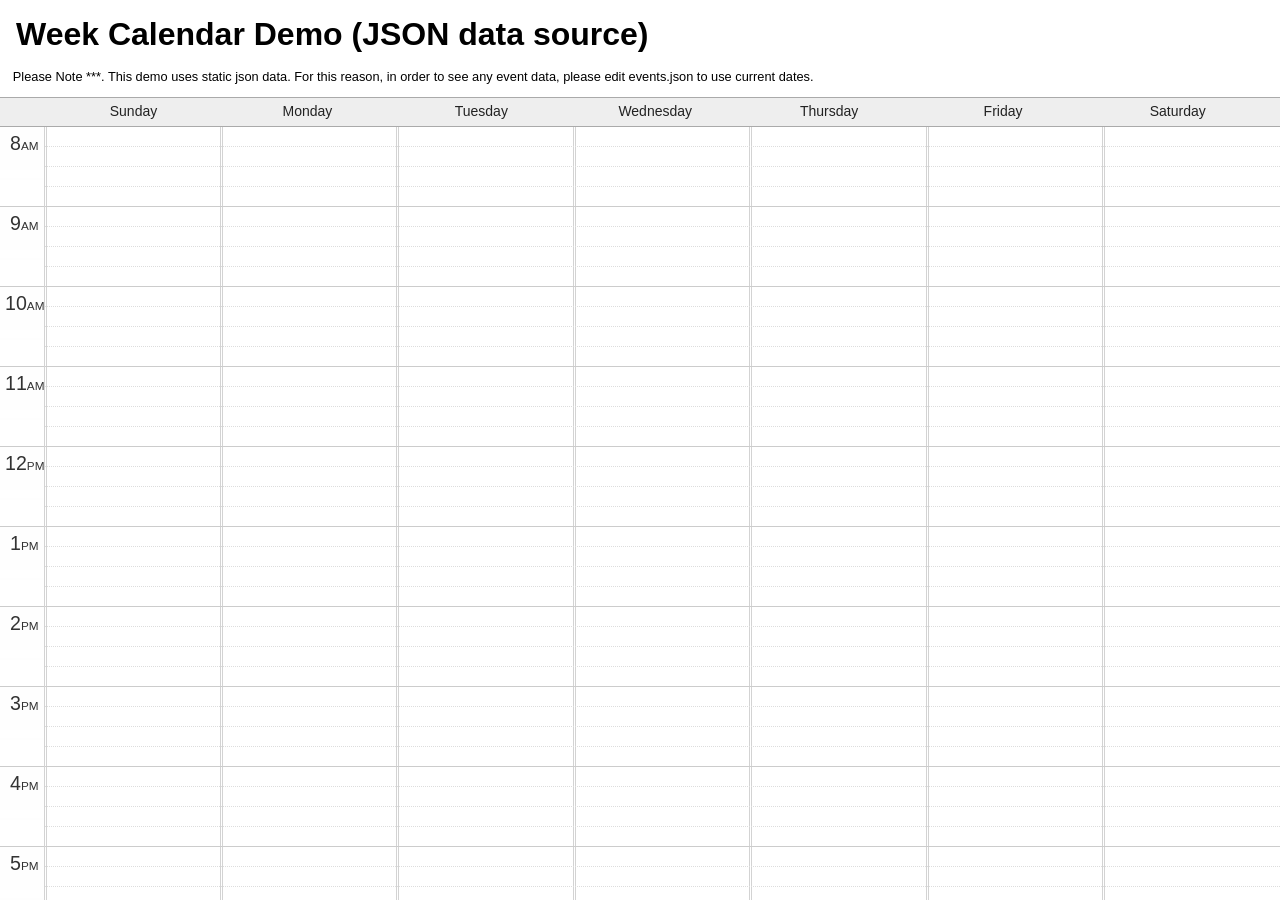
<file: leftovers/static/js/jquery-week-calendar-master/weekcalendar_json.html>
<!DOCTYPE html PUBLIC "-//W3C//DTD XHTML 1.0 Strict//EN""http://www.w3.org/TR/xhtml1/DTD/xhtml1-strict.dtd">
<html>
<head>
  <meta http-equiv="content-type" content="text/html; charset=UTF-8" />
  <title>Demo JSON - jQuery Week Calendar</title>

  <link rel='stylesheet' type='text/css' href='libs/css/smoothness/jquery-ui-1.8.11.custom.css' />
  <link rel='stylesheet' type='text/css' href='jquery.weekcalendar.css' />
  <style type='text/css'>
  body {
    font-family: "Lucida Grande",Helvetica,Arial,Verdana,sans-serif;
    margin: 0;
  }

  h1 {
    margin: 0;
    padding: 0.5em;
  }

  p.description {
    font-size: 0.8em;
    padding: 0 1em 1em;
    margin: 0;
  }

  #message {
    font-size: 0.7em;
    position: absolute;
    top: 1em;
    right: 1em;
    width: 350px;
    display: none;
    padding: 1em;
    background: #ffc;
    border: 1px solid #dda;
  }
  </style>

  <script type='text/javascript' src='libs/jquery-1.4.4.min.js'></script>
  <script type='text/javascript' src='libs/jquery-ui-1.8.11.custom.min.js'></script>

  <script type='text/javascript' src='libs/date.js'></script>
  <script type='text/javascript' src='jquery.weekcalendar.js'></script>
  <script type='text/javascript'>
  var year = new Date().getFullYear();
  var month = new Date().getMonth();
  var day = new Date().getDate();


  $(document).ready(function() {
    $('#calendar').weekCalendar({
      data: 'events.json',
      date: new Date('2009-05-10T13:15:00.000+10:00'),
      minDate: new Date('2009-05-01T13:15:00.000+10:00'),
      maxDate: new Date('2009-05-20T13:15:00.000+10:00'),
      switchDisplay: {'1 day': 1,'3 days': 3,'Work week': 5, 'Full week': 7},
      timeslotsPerHour: 4,
      height: function($calendar) {
        return $(window).height() - $('h1').outerHeight() - $('.description').outerHeight();
      },
      eventRender: function(calEvent, $event) {
        if (calEvent.end.getTime() < new Date().getTime()) {
          $event.css('backgroundColor', '#aaa');
          $event.find('.time').css({
            backgroundColor: '#999',
            border:'1px solid #888'
          });
        }
      },
      eventNew: function(calEvent, $event) {
        displayMessage('<strong>Added event</strong><br/>Start: ' + calEvent.start + '<br/>End: ' + calEvent.end);
        alert('You\'ve added a new event. You would capture this event, add the logic for creating a new event with your own fields, data and whatever backend persistence you require.');
      },
      eventDrop: function(calEvent, $event) {
        displayMessage('<strong>Moved Event</strong><br/>Start: ' + calEvent.start + '<br/>End: ' + calEvent.end);
      },
      eventResize: function(calEvent, $event) {
        displayMessage('<strong>Resized Event</strong><br/>Start: ' + calEvent.start + '<br/>End: ' + calEvent.end);
      },
      eventClick: function(calEvent, $event) {
        displayMessage('<strong>Clicked Event</strong><br/>Start: ' + calEvent.start + '<br/>End: ' + calEvent.end);
      },
      eventMouseover: function(calEvent, $event) {
        displayMessage('<strong>Mouseover Event</strong><br/>Start: ' + calEvent.start + '<br/>End: ' + calEvent.end);
      },
      eventMouseout: function(calEvent, $event) {
        displayMessage('<strong>Mouseout Event</strong><br/>Start: ' + calEvent.start + '<br/>End: ' + calEvent.end);
      },
      noEvents: function() {
        displayMessage('There are no events for this week');
      },
      reachedmindate: function($calendar, date) {
        displayMessage('You reached mindate');
      },
      reachedmaxdate: function($calendar, date) {
        displayMessage('You cannot go further');
      }
    });

    function displayMessage(message) {
      $('#message').html(message).fadeIn();
    }

    $('<div id="message" class="ui-corner-all"></div>').prependTo($('body'));
  });

</script>
</head>
<body>
  <h1>Week Calendar Demo (JSON data source)</h1>

  <p class="description">
    Please Note ***. This demo uses static json data. For this reason, in
    order to see any event data, please edit events.json to use current dates.
  </p>

  <div id="calendar"></div>
</body>
</html>
</file>
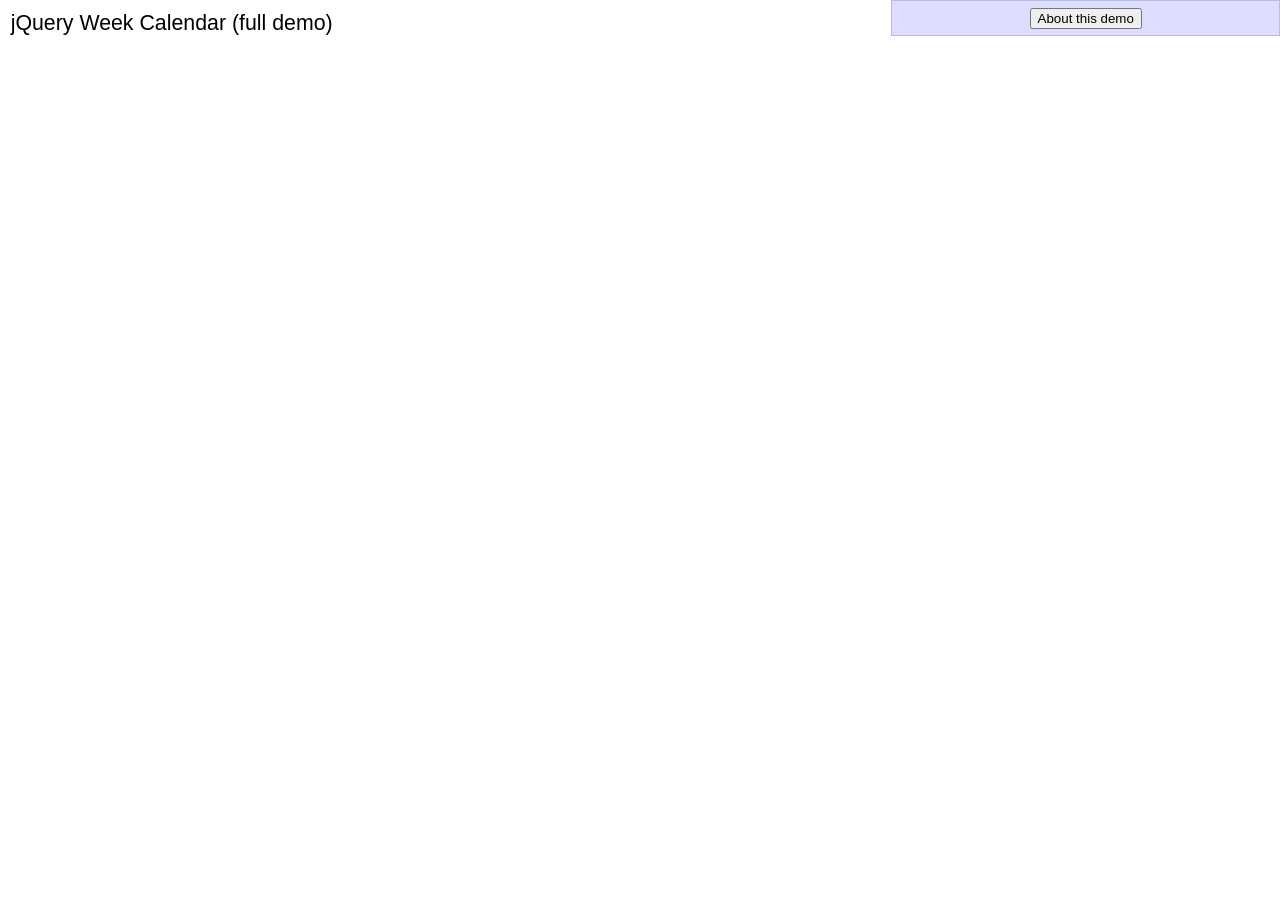
<file: leftovers/static/js/jquery-week-calendar-master/full_demo/weekcalendar_full_demo.html>
<!DOCTYPE html PUBLIC "-//W3C//DTD XHTML 1.0 Strict//EN""http://www.w3.org/TR/xhtml1/DTD/xhtml1-strict.dtd">
<html>
<head>

	<link rel='stylesheet' type='text/css' href='reset.css' />
    <!--
	<link rel='stylesheet' type='text/css' href='http://ajax.googleapis.com/ajax/libs/jqueryui/1.8.9/themes/base/jquery-ui.css' />
	-->

    <link rel='stylesheet' type='text/css' href='../libs/css/smoothness/jquery-ui-1.8.11.custom.css' />


	<link rel='stylesheet' type='text/css' href='../jquery.weekcalendar.css' />
	<link rel='stylesheet' type='text/css' href='demo.css' />
									
	<link rel='stylesheet' type='text/css' href='../skins/default.css' />


	   <!--
	<script type='text/javascript' src='http://ajax.googleapis.com/ajax/libs/jquery/1.4.4/jquery.min.js'></script>
    <script type='text/javascript' src='http://ajax.googleapis.com/ajax/libs/jqueryui/1.8.9/jquery-ui.min.js'></script>
    -->
    
   <script type='text/javascript' src='../libs/jquery-1.4.4.min.js'></script>
    <script type='text/javascript' src='../libs/jquery-ui-1.8.11.custom.min.js'></script>
	<script type="text/javascript" src="http://jqueryui.com/themeroller/themeswitchertool/"></script>
  <script>
	  $(document).ready(function(){
	    $('#switcher').themeswitcher();
	  });
  </script>
	<script type="text/javascript" src="../libs/date.js"></script>
	<script type='text/javascript' src='../jquery.weekcalendar.js'></script>
	<script type='text/javascript' src='demo.js'></script>

</head>
<body> 
	<h1>jQuery Week Calendar (full demo)</h1>
	<div id="about_button_container">
		<div id="switcher"></div>
		<button type="button" id="about_button">About this demo</button>
	</div>
	<div id='calendar'></div>
	<div id="event_edit_container">
		<form>
			<input type="hidden" />
			<ul>
				<li>
					<span>Date: </span><span class="date_holder"></span> 
				</li>
				<li>
					<label for="start">Start Time: </label><select name="start"><option value="">Select Start Time</option></select>
				</li>
				<li>
					<label for="end">End Time: </label><select name="end"><option value="">Select End Time</option></select>
				</li>
				<li>
					<label for="title">Title: </label><input type="text" name="title" />
				</li>
				<li>
					<label for="body">Body: </label><textarea name="body"></textarea>
				</li>
			</ul>
		</form>
	</div>
	<div id="about">
		<h2>Summary</h2>
		<p>
			This calendar implementation demonstrates further usage of the calendar with editing and deleting of events. 
			It stops short however of implementing a server-side back-end which is out of the scope of this plugin. It 
			should be reasonably evident by viewing the demo source code, where the points for adding ajax should be. 
			Note also that this is **just a demo** and some of the demo code itself is rough. It could certainly be 
			optimised.
		</p>
		<p>
			***Note: This demo is straight out of SVN trunk so may show unreleased features from time to time.
		</p>
		<h2>Demonstrated Features</h2>
		<p>
			This calendar implementation demonstrates the following features:
		</p>
		<ul class="formatted">
			<li>Adding, updating and deleting of calendar events using jquery-ui dialog. Also includes 
				additional calEvent data (body field) not defined by the calEvent data structure to show the storage 
				of the data within the calEvent</li>
			<li>Dragging and resizing of calendar events</li>
			<li>Restricted timeslot rendering based on business hours</li>
			<li>Week starts on Monday instead of the default of Sunday</li>
			<li>Allowing calEvent overlap with staggered rendering of overlapping events</li>
			<li>Use of the 'getTimeslotTimes' method to retrieve valid times for a given event day. This is used to populate
				select fields for adding, updating events.</li>
			<li>Use of the 'eventRender' callback to add a different css class to calEvents in the past</li>
			<li>Use of additional calEvent data to enforce readonly behaviour for a calendar event. See the event
				titled "i'm read-only"</li>
		</ul>
	</div>
	
</body>
</html>
</file>
<file: leftovers/static/js/jquery-week-calendar-master/test/qunit/qunit.css>
/** Font Family and Sizes */

#qunit-tests, #qunit-header, #qunit-banner, #qunit-testrunner-toolbar, #qunit-userAgent, #qunit-testresult {
	font-family: "Helvetica Neue Light", "HelveticaNeue-Light", "Helvetica Neue", Calibri, Helvetica, Arial;
}

#qunit-testrunner-toolbar, #qunit-userAgent, #qunit-testresult, #qunit-tests li { font-size: small; }
#qunit-tests { font-size: smaller; }


/** Resets */

#qunit-tests, #qunit-tests ol, #qunit-header, #qunit-banner, #qunit-userAgent, #qunit-testresult {
	margin: 0;
	padding: 0;
}


/** Header */

#qunit-header {
	padding: 0.5em 0 0.5em 1em;

	color: #8699a4;
	background-color: #0d3349;

	font-size: 1.5em;
	line-height: 1em;
	font-weight: normal;
	
	border-radius: 15px 15px 0 0;
	-moz-border-radius: 15px 15px 0 0;
	-webkit-border-top-right-radius: 15px;
	-webkit-border-top-left-radius: 15px;
}

#qunit-header a {
	text-decoration: none;
	color: #c2ccd1;
}

#qunit-header a:hover,
#qunit-header a:focus {
	color: #fff;
}

#qunit-banner {
	height: 5px;
}

#qunit-testrunner-toolbar {
	padding: 0.5em 0 0.5em 2em;
	color: #5E740B;
	background-color: #eee;
}

#qunit-userAgent {
	padding: 0.5em 0 0.5em 2.5em;
	background-color: #2b81af;
	color: #fff;
	text-shadow: rgba(0, 0, 0, 0.5) 2px 2px 1px;
}


/** Tests: Pass/Fail */

#qunit-tests {
	list-style-position: inside;
}

#qunit-tests li {
	padding: 0.4em 0.5em 0.4em 2.5em;
	border-bottom: 1px solid #fff;
	list-style-position: inside;
}

#qunit-tests.hidepass li.pass {
	display: none;
}

#qunit-tests li strong {
	cursor: pointer;
}

#qunit-tests ol {
	margin-top: 0.5em;
	padding: 0.5em;
	
	background-color: #fff;
	
	border-radius: 15px;
	-moz-border-radius: 15px;
	-webkit-border-radius: 15px;
	
	box-shadow: inset 0px 2px 13px #999;
	-moz-box-shadow: inset 0px 2px 13px #999;
	-webkit-box-shadow: inset 0px 2px 13px #999;
}

#qunit-tests table {
	border-collapse: collapse;
	margin-top: .2em;
}

#qunit-tests th {
	text-align: right;
	vertical-align: top;
	padding: 0 .5em 0 0;
}

#qunit-tests td {
	vertical-align: top;
}

#qunit-tests pre {
	margin: 0;
	white-space: pre-wrap;
	word-wrap: break-word;
}

#qunit-tests del {
	background-color: #e0f2be;
	color: #374e0c;
	text-decoration: none;
}

#qunit-tests ins {
	background-color: #ffcaca;
	color: #500;
	text-decoration: none;
}

/*** Test Counts */

#qunit-tests b.counts                       { color: black; }
#qunit-tests b.passed                       { color: #5E740B; }
#qunit-tests b.failed                       { color: #710909; }

#qunit-tests li li {
	margin: 0.5em;
	padding: 0.4em 0.5em 0.4em 0.5em;
	background-color: #fff;
	border-bottom: none;
	list-style-position: inside;
}

/*** Passing Styles */

#qunit-tests li li.pass {
	color: #5E740B;
	background-color: #fff;
	border-left: 26px solid #C6E746;
}

#qunit-tests .pass                          { color: #528CE0; background-color: #D2E0E6; }
#qunit-tests .pass .test-name               { color: #366097; }
 
#qunit-tests .pass .test-actual,
#qunit-tests .pass .test-expected           { color: #999999; }

#qunit-banner.qunit-pass                    { background-color: #C6E746; }

/*** Failing Styles */

#qunit-tests li li.fail {
	color: #710909;
	background-color: #fff;
	border-left: 26px solid #EE5757;
}

#qunit-tests > li:last-child {
	border-radius: 0 0 15px 15px;
	-moz-border-radius: 0 0 15px 15px;
	-webkit-border-bottom-right-radius: 15px;
	-webkit-border-bottom-left-radius: 15px;
}

#qunit-tests .fail                          { color: #000000; background-color: #EE5757; }
#qunit-tests .fail .test-name,
#qunit-tests .fail .module-name             { color: #000000; }

#qunit-tests .fail .test-actual             { color: #EE5757; }
#qunit-tests .fail .test-expected           { color: green;   }

#qunit-banner.qunit-fail                    { background-color: #EE5757; }


/** Result */

#qunit-testresult {
	padding: 0.5em 0.5em 0.5em 2.5em;

	color: #2b81af;
	background-color: #D2E0E6;

	border-bottom: 1px solid white;
}

/** Fixture */

#qunit-fixture {
	position: absolute;
	top: -10000px;
	left: -10000px;
}
</file>
<file: leftovers/static/js/jquery-week-calendar-master/skins/default.css>
.wc-toolbar{font-size:12px;padding:2px 5px;margin:0}
.wc-toolbar h1{font-size:14px;font-weight:bold;}
.wc-toolbar .ui-buttonset{font-size:0.8em;}
.wc-toolbar .wc-title{text-align:left;}
.wc-header{font-size:11px;}
.wc-grid-timeslot-header, 
.wc-header .wc-time-column-header{width:45px;}
.wc-time-header-cell{font-size:11px;}
.wc-business-hours .wc-time-header-cell{font-weight:bold;}
.wc-am-pm,
.wc-business-hours .wc-am-pm {font-size:1em;}
.wc-header .wc-today  {font-weight: bold;}
</file>
<file: leftovers/static/js/jquery-week-calendar-master/skins/gcalendar.css>
/* colors */
.wc-container{border-left:5px solid #BBCCFF;}
.wc-toolbar{background:#BBCCFF;border:none;}
.wc-header{background:#E3E9FF;border:none;}
.wc-header{border-bottom:2px solid #BBCCFF;}
.wc-hour-end, .wc-hour-header{color:#666666;border-color:#ccc}
.wc-hour-header,
.wc-grid-timeslot-header,
.wc-business-hours{background:#F6F9FC;}
.wc-column-odd{background:transparent;}
.wc-column-even{background:#ddddbe;}
.wc-time-slots .wc-today {background-color: #ffffcc;}
.wc-scrollable-grid .wc-day-column-last,
.wc-scrollable-grid .wc-day-column-middle,
.wc-scrollable-grid .wc-day-column-first{border-color:#ddd;}
/*calendar*/
.wc-day-column-first,
.wc-day-column-last,
.wc-day-column-middle,
.wc-time-slot{border-color: #ccc;}
.wc-header .wc-day-column-header.wc-today{background-color:#FAD163;border-color:#FAD163;}
.wc-header .wc-today.wc-user-header{font-weight:normal;}
.wc-today.wc-day-column-last{border-right:3px double #FAD163;}
.wc-today.wc-day-column-first{border-left:3px double #FAD163;}
</file>
<file: leftovers/static/js/jquery-week-calendar-master/full_demo/demo.css>
body {
	font-family: "Lucida Grande", Helvetica, Arial, Verdana, sans-serif;
	font-size: 83.33%;
}

h1 {
	padding: 0.5em;
	font-size: 1.6em;
} 

h2 {
	margin: 0.5em 0;
	font-size: 1.4em;	
}

p {
	margin: 0.5em;	
}

.ui-widget {
	font-size: 1em;	
}

#event_edit_container, #about {
	display: none;
}

#about_button_container {
	position: absolute;
	top: 0em;
	right: 0em;	
	padding: 0.5em 2em;
	background: #ddf;
	border: 1px solid #bbd;
	width: 25em;
	text-align: center;
}

.wc-header td {
/*	background: url(images/header-bg.png) repeat-x;*/
}

#event_edit_container label {
	display: block;
	margin-top: 1em;
	margin-bottom: 0.5em;
}

form ul {
	padding: 0.3em;
}

select, input[type='text'], textarea {
	width: 250px;
	padding: 3px;
}

input[type='text'] {
	width: 245px;
}

ul.formatted,ol.formatted {
	display: block;
	margin: 1em 0.5em;
}

ul.formatted li,ol.formatted li {
	margin: 5px 30px;
	display: auto;
}

ul.formatted li {
	list-style-type: disc;
}

ol.formatted li {
	list-style-type: decimal;
}
#switcher{float:left;}
</file>
